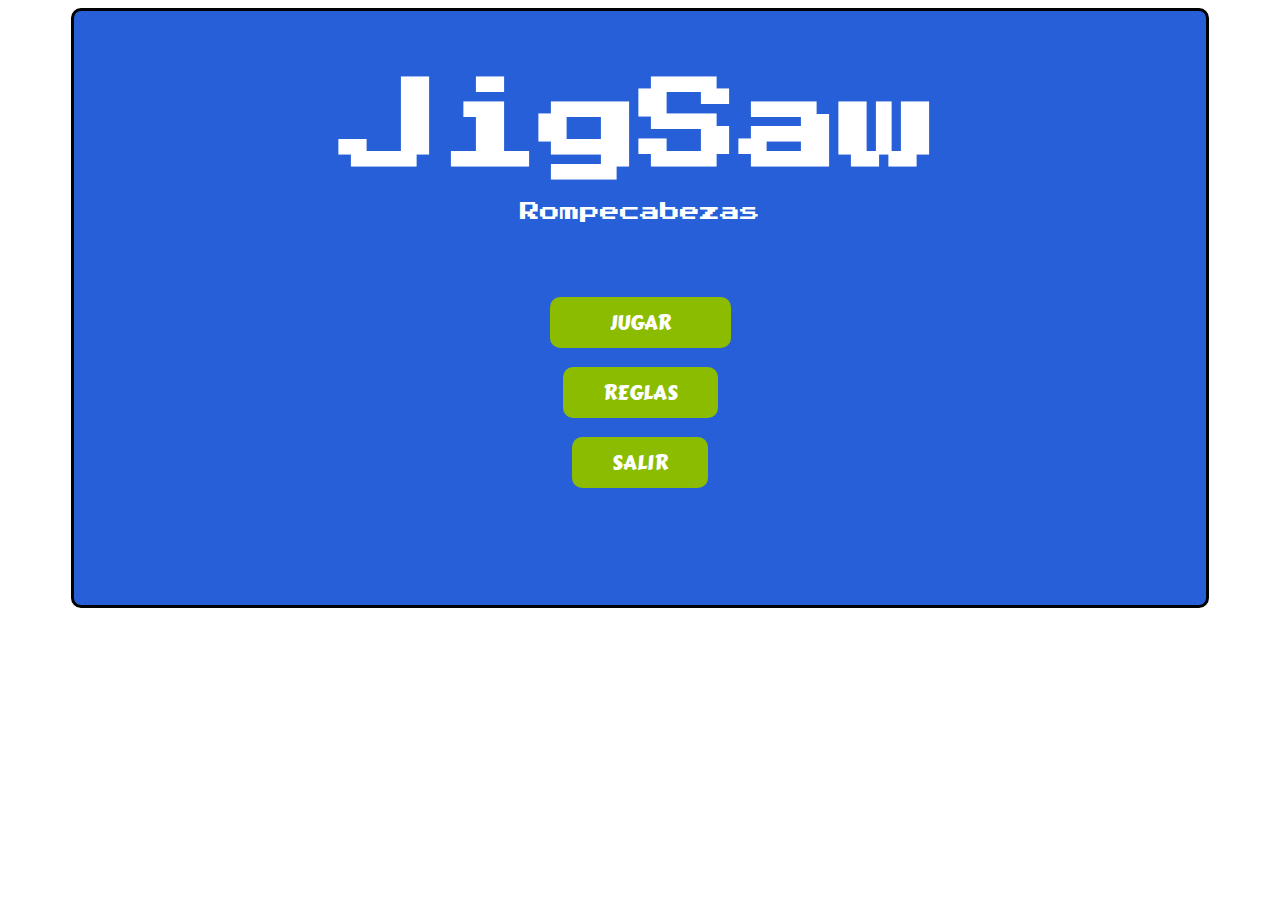
<file: index.html>
<!DOCTYPE html>
<html lang="en">
<head>
    <meta charset="UTF-8">
    <meta http-equiv="X-UA-Compatible" content="IE=edge">
    <meta name="viewport" content="width=device-width, initial-scale=1.0">
    <title>JigSaw</title>
    <link rel="preconnect" href="https://fonts.googleapis.com">
    <link rel="preconnect" href="https://fonts.gstatic.com" crossorigin>
    <link href="https://fonts.googleapis.com/css2?family=Carter+One&family=Press+Start+2P&display=swap" rel="stylesheet">
    <link rel="stylesheet" href="css/style.css">
    <link rel="stylesheet" href="css/bootstrap.min.css">
    
    
</head>
<body class="body">
    <main class="contenedor">

        <div class="titulo">
            <h1>JigSaw</h1>
            <h2>Rompecabezas</h2>
        </div>

            
        <nav class="menu">
            <div class="menu-texto">
                <a  class="btn-big" href="./views/select.html">Jugar</a>
            </div>
                
            <div class="menu-texto">
                <a class="btn-small" data-bs-toggle="modal" data-bs-target="#exampleModal"  href="#">Reglas</a>
            </div>

            <div class="menu-texto">
                <a class="btn-small" href="https://www.google.com.co/">Salir</a>
            </div>      
        </nav>

        </div>

        <!-- Modal -->
        <div class="modal fade" id="exampleModal" tabindex="-1" aria-labelledby="exampleModalLabel" aria-hidden="true">
            <div class="modal-dialog modal-dialog-scrollable">
                <div class="modal-content">
                    <div class="modal-header">
                    <h5 class="modal-title" id="exampleModalLabel">Reglas</h5>
                    <button type="button" class="btn-close" data-bs-dismiss="modal" aria-label="Close"></button>
                    </div>
                    <div class="modal-body">
                        <div class="letras">
                                                
                            <ul>
                                <li>- Presiona la opción Jugar.</li>
                                <li>- Seleccionar la dificultad deseada:
                                    <ul>
                                        <li>- La dificultad Facil tiene tres diferentes imagenes para jugar y se abriran de manera aleatoria.</li>
                                        <li>- La dificultad Media tiene solo una imagen para jugar.</li>
                                        <li>- La dificultad Dificil tiene una sola imagen para jugar.</li>
                                    </ul>
                                </li>
                                <li>- En el momento que crean que tengan resuelto el rompecabezas le dan en la opción de "Confirmar" y ahi les indicaran si el Rompecabezas se encuentra resuelto o se encuentran aún incompleto.</li>
                                <li>- Si el rompecabezas se encuentra completo, se abrira una ventana modal indicando que el jugador ha ganado y se habilitara el boton de "Continuar" y lo enviara nuevamente a la 	ventana para seleccionar la dificultad que desee.</li>
                                <li>- Si el rompecabezas no se encuentra completo no se habilitara el boton de continuar y te indicara que aún no esta completo.</li>
                            </ul>
                        </div>
                    </div>
                    <div class="modal-footer">
                    <button type="button" class="btn btn-secondary" data-bs-dismiss="modal">Cerrar</button>
                    </div>
                </div>
            </div>
        </div>
    </main>
    
    <script src="js/bootstrap.bundle.min.js"></script>
</body>
</html>
</file>
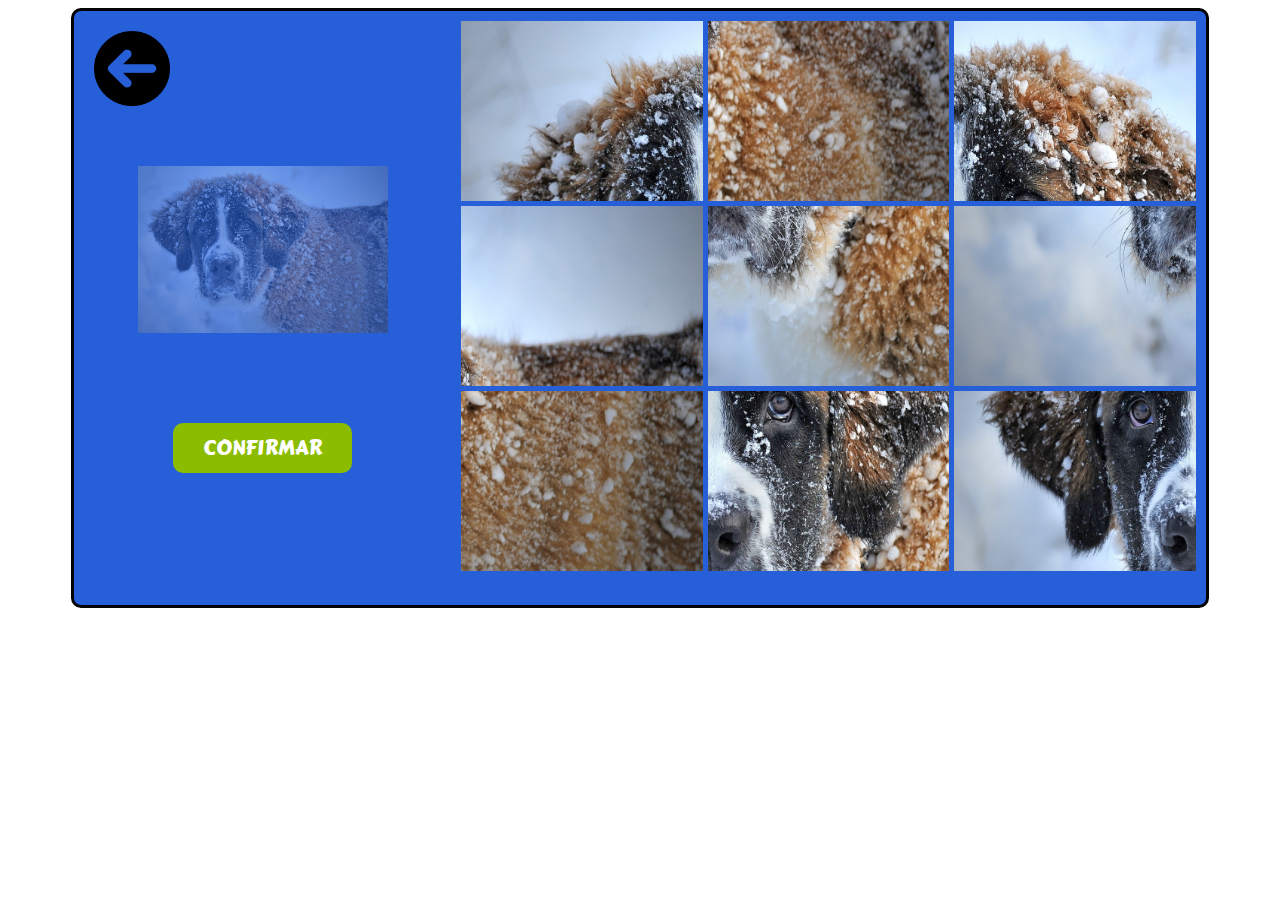
<file: facil.html>
<!DOCTYPE html>
<html lang="es">
<head>
    <meta charset="UTF-8">
    <meta http-equiv="X-UA-Compatible" content="IE=edge">
    <meta name="viewport" content="width=device-width, initial-scale=1.0">
    <title>JigSaw</title>
    <link rel="preconnect" href="https://fonts.googleapis.com">
    <link rel="preconnect" href="https://fonts.gstatic.com" crossorigin>
    <link href="https://fonts.googleapis.com/css2?family=Carter+One&family=Press+Start+2P&display=swap" rel="stylesheet">
    <link rel="stylesheet" href="css/bootstrap.min.css">
    <link rel="stylesheet" href="css/style.css">
</head>
<body>
    <main class="contenedor" data-dificultad="facil">
        <div class="contenedor-grid">
            <div class="contenedor-opciones">
                <div class="flecha-atras">
                    <a href="./index.html" class="atras" ><img src="/img/flecha-izquierda.png" alt="flecha atras"></a>
                </div>
                <div class="imagen-muestra">
                    <img alt="imagen muestra ">
                </div>

                <div class="btn-confirmar">
                    <!-- <a data-bs-toggle="modal" class="btn-select" href="#" id="btn-confirmar">Confirmar</a> -->
                    <button type="button" data-bs-toggle="modal" data-bs-target="#exampleModal" class="btn-select" href="#" id="btn-confirmar" >Confirmar</button>
                    <!-- <button type="button" class="btn btn-primary" data-bs-toggle="modal" data-bs-target="#exampleModal">
                        Confirmar
                      </button> -->
                </div>
                
            </div>

            <div class="contenedor-rompecabezas" >
                <div>
                    <ul class="rompecabezas-grid" id="piezas">
                        <li class="lista"><img id="pieza1" class="pieza" alt="imagen galeria"></li>
        
                        <li class="lista"><img id="pieza2" class="pieza" alt="imagen galeria"></li>
        
                        <li class="lista"><img id="pieza3" class="pieza" alt="imagen galeria"></li>
        
                        <li class="lista"><img id="pieza4" class="pieza" alt="imagen galeria"></li>
        
                        <li class="lista"><img id="pieza5" class="pieza"  alt="imagen galeria"></li>
        
                        <li class="lista"><img id="pieza6" class="pieza" alt="imagen galeria"></li>
        
                        <li class="lista"><img id="pieza7" class="pieza" alt="imagen galeria"></li>
        
                        <li class="lista"><img id="pieza8" class="pieza" alt="imagen galeria"></li>
        
                        <li class="lista"><img id="pieza9" class="pieza" alt="imagen galeria"></li>
                    </ul>
                </div>
            </div>
            
        </div>

        <!-- Modal -->
        <div class="modal fade" id="exampleModal" tabindex="-1" aria-labelledby="exampleModalLabel" aria-hidden="true">
            <div class="modal-dialog">
            <div class="modal-content">
                <div class="modal-header">
                <h5 class="modal-title" id="exampleModalLabel">Resultado</h5>
                <button type="button" class="btn-close" data-bs-dismiss="modal" aria-label="Close"></button>
                </div>
                <div class="modal-body">
                    
                </div>
                <div class="modal-footer">
                <button type="button" class="btn btn-secondary" data-bs-dismiss="modal">Cerrar</button>
                <a type="button" class="btn btn-primary disable" id="btn-continuar" href="./select.html">Continuar</a>
                </div>
            </div>
            </div>
        </div>
    </main>

    <script src="js/bootstrap.bundle.min.js"></script>
    <script src="js/rompecabezas.js"></script>
</body>
</html>
</file>
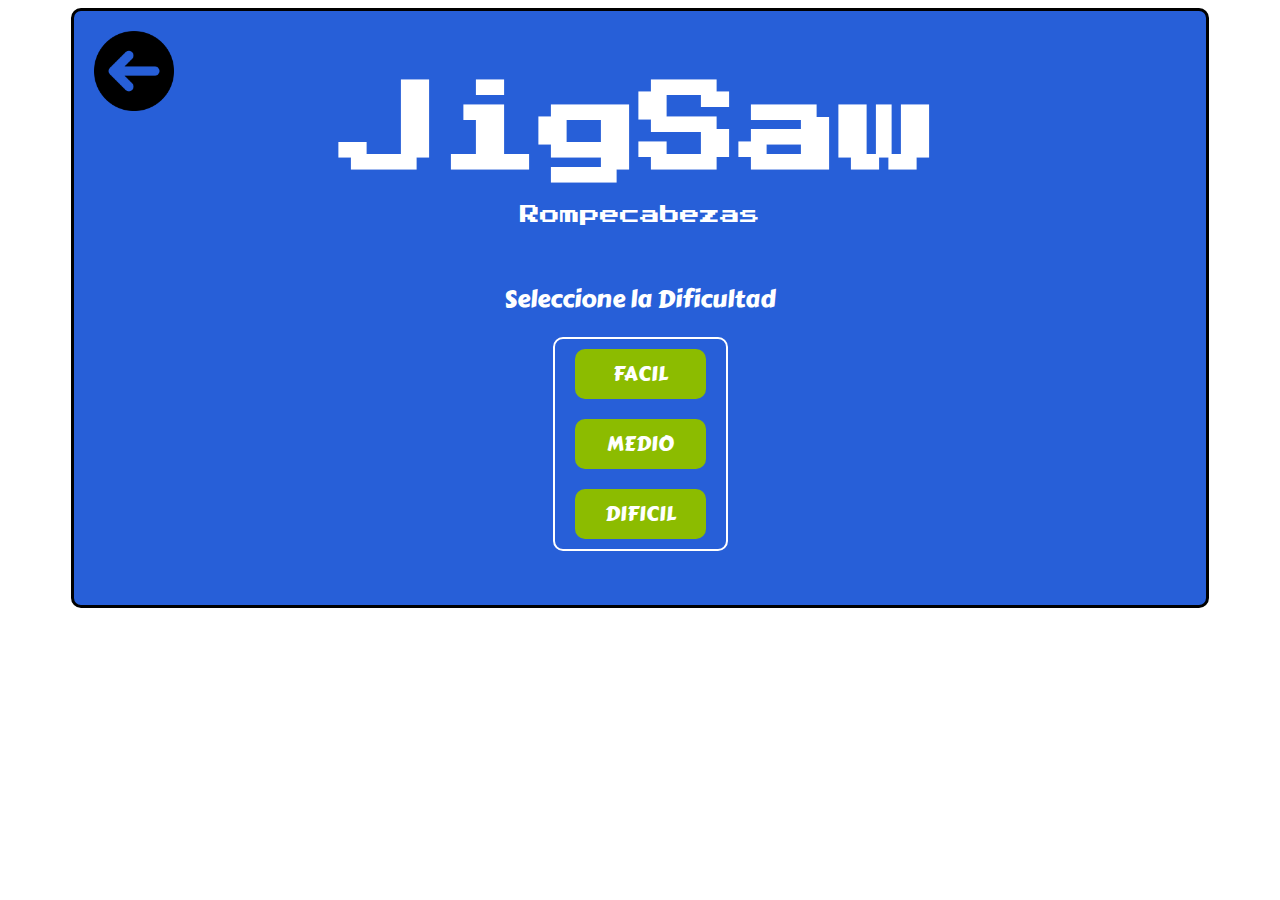
<file: select.html>
<!DOCTYPE html>
<html lang="en">
<head>
    <meta charset="UTF-8">
    <meta http-equiv="X-UA-Compatible" content="IE=edge">
    <meta name="viewport" content="width=device-width, initial-scale=1.0">
    <title>JigSaw</title>
    <link rel="preconnect" href="https://fonts.googleapis.com">
    <link rel="preconnect" href="https://fonts.gstatic.com" crossorigin>
    <link href="https://fonts.googleapis.com/css2?family=Carter+One&family=Press+Start+2P&display=swap" rel="stylesheet">
    <link rel="stylesheet" href="css/style.css">
</head>
<body>
    <main class="contenedor">
        
        <div class="flecha-atras-select">
            <a href="./index.html" class="atras" ><img src="/img/flecha-izquierda.png" alt="flecha atras"></a>
        </div>
        <div class="titulo-select">
            <h1 class="titulo-jigsaw">JigSaw</h1>
            <h2>Rompecabezas</h2>
        </div>

        <h2 class="titulo-seleccion">Seleccione la Dificultad</h2>

        <nav id="dificultad" class="menu-select">
            <div class="texto-select">
                <a data-id="1" class="btn-select" href="#">Facil</a>
            </div>
                
            <div class="texto-select">
                <a data-id="2" class="btn-select" href="#">Medio</a>
            </div>

            <div class="texto-select">
                <a data-id="3" class="btn-select" href="#">Dificil</a>
            </div>
        </nav>
    </main>

    <script src="js/app.js"></script>
</body>
</html>
</file>
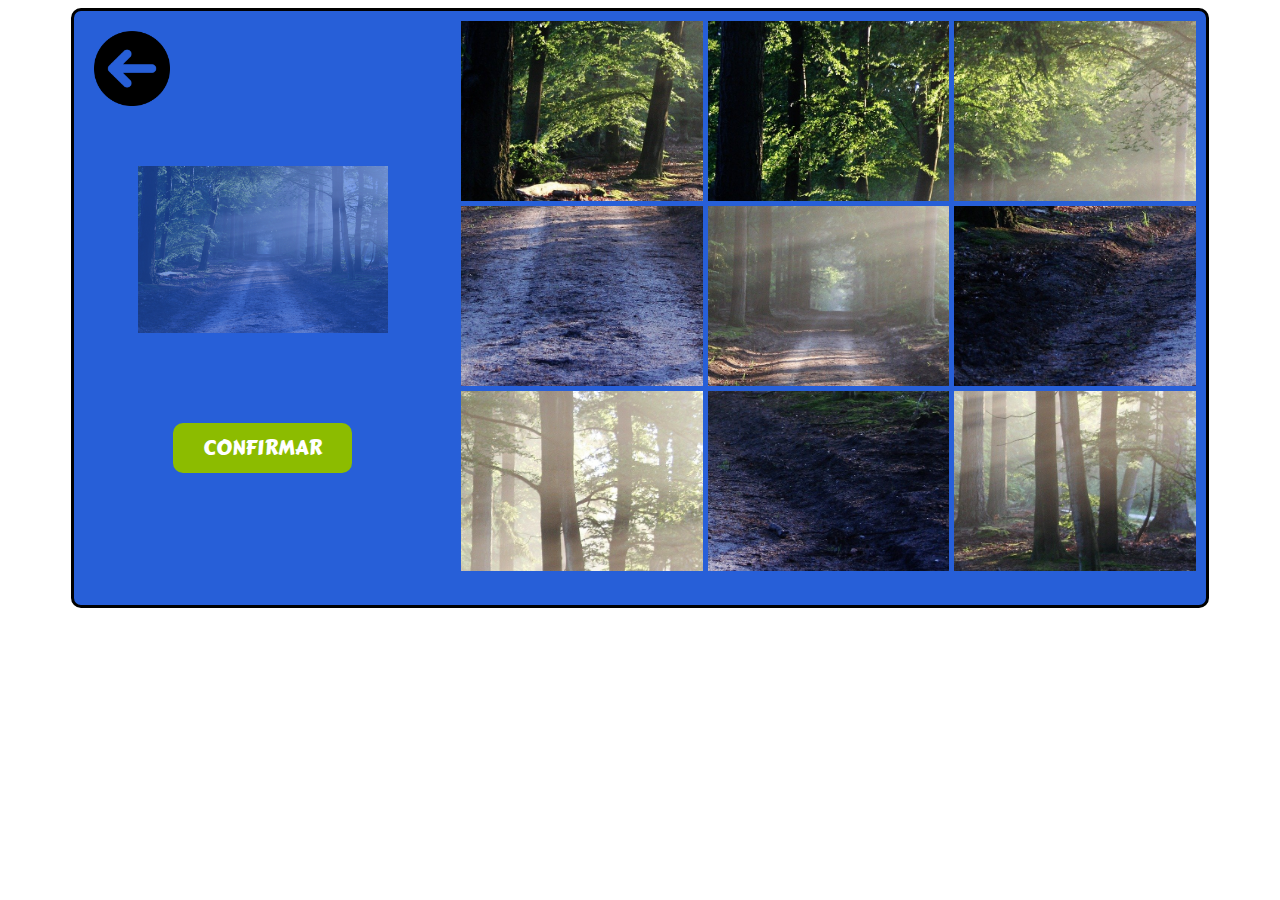
<file: views/facil.html>
<!DOCTYPE html>
<html lang="es">
<head>
    <meta charset="UTF-8">
    <meta http-equiv="X-UA-Compatible" content="IE=edge">
    <meta name="viewport" content="width=device-width, initial-scale=1.0">
    <title>JigSaw</title>
    <link rel="preconnect" href="https://fonts.googleapis.com">
    <link rel="preconnect" href="https://fonts.gstatic.com" crossorigin>
    <link href="https://fonts.googleapis.com/css2?family=Carter+One&family=Press+Start+2P&display=swap" rel="stylesheet">
    <link rel="stylesheet" href="../css/bootstrap.min.css">
    <link rel="stylesheet" href="../css/style.css">
</head>
<body>
    <main class="contenedor" data-dificultad="facil">
        <div class="contenedor-grid">
            <div class="contenedor-opciones">
                <div class="flecha-atras">
                    <a href="../index.html" class="atras" ><img src="../img/flecha-izquierda.png" alt="flecha atras"></a>
                </div>
                <div class="imagen-muestra">
                    <img alt="imagen muestra ">
                </div>

                <div class="btn-confirmar">
                    <!-- <a data-bs-toggle="modal" class="btn-select" href="#" id="btn-confirmar">Confirmar</a> -->
                    <button type="button" data-bs-toggle="modal" data-bs-target="#exampleModal" class="btn-select" href="#" id="btn-confirmar" >Confirmar</button>
                    <!-- <button type="button" class="btn btn-primary" data-bs-toggle="modal" data-bs-target="#exampleModal">
                        Confirmar
                      </button> -->
                </div>
                
            </div>

            <div class="contenedor-rompecabezas" >
                <div>
                    <ul class="rompecabezas-grid" id="piezas">
                        <li class="lista"><img id="pieza1" class="pieza" alt="imagen galeria"></li>
        
                        <li class="lista"><img id="pieza2" class="pieza" alt="imagen galeria"></li>
        
                        <li class="lista"><img id="pieza3" class="pieza" alt="imagen galeria"></li>
        
                        <li class="lista"><img id="pieza4" class="pieza" alt="imagen galeria"></li>
        
                        <li class="lista"><img id="pieza5" class="pieza"  alt="imagen galeria"></li>
        
                        <li class="lista"><img id="pieza6" class="pieza" alt="imagen galeria"></li>
        
                        <li class="lista"><img id="pieza7" class="pieza" alt="imagen galeria"></li>
        
                        <li class="lista"><img id="pieza8" class="pieza" alt="imagen galeria"></li>
        
                        <li class="lista"><img id="pieza9" class="pieza" alt="imagen galeria"></li>
                    </ul>
                </div>
            </div>
            
        </div>

        <!-- Modal -->
        <div class="modal fade" id="exampleModal" tabindex="-1" aria-labelledby="exampleModalLabel" aria-hidden="true">
            <div class="modal-dialog">
            <div class="modal-content">
                <div class="modal-header">
                <h5 class="modal-title" id="exampleModalLabel">Resultado</h5>
                <button type="button" class="btn-close" data-bs-dismiss="modal" aria-label="Close"></button>
                </div>
                <div class="modal-body">
                    
                </div>
                <div class="modal-footer">
                <button type="button" class="btn btn-secondary" data-bs-dismiss="modal">Cerrar</button>
                <a type="button" class="btn btn-primary disable" id="btn-continuar" href="./select.html">Continuar</a>
                </div>
            </div>
            </div>
        </div>
    </main>

    <script src="../js/bootstrap.bundle.min.js"></script>
    <script src="../js/rompecabezas.js"></script>
</body>
</html>
</file>
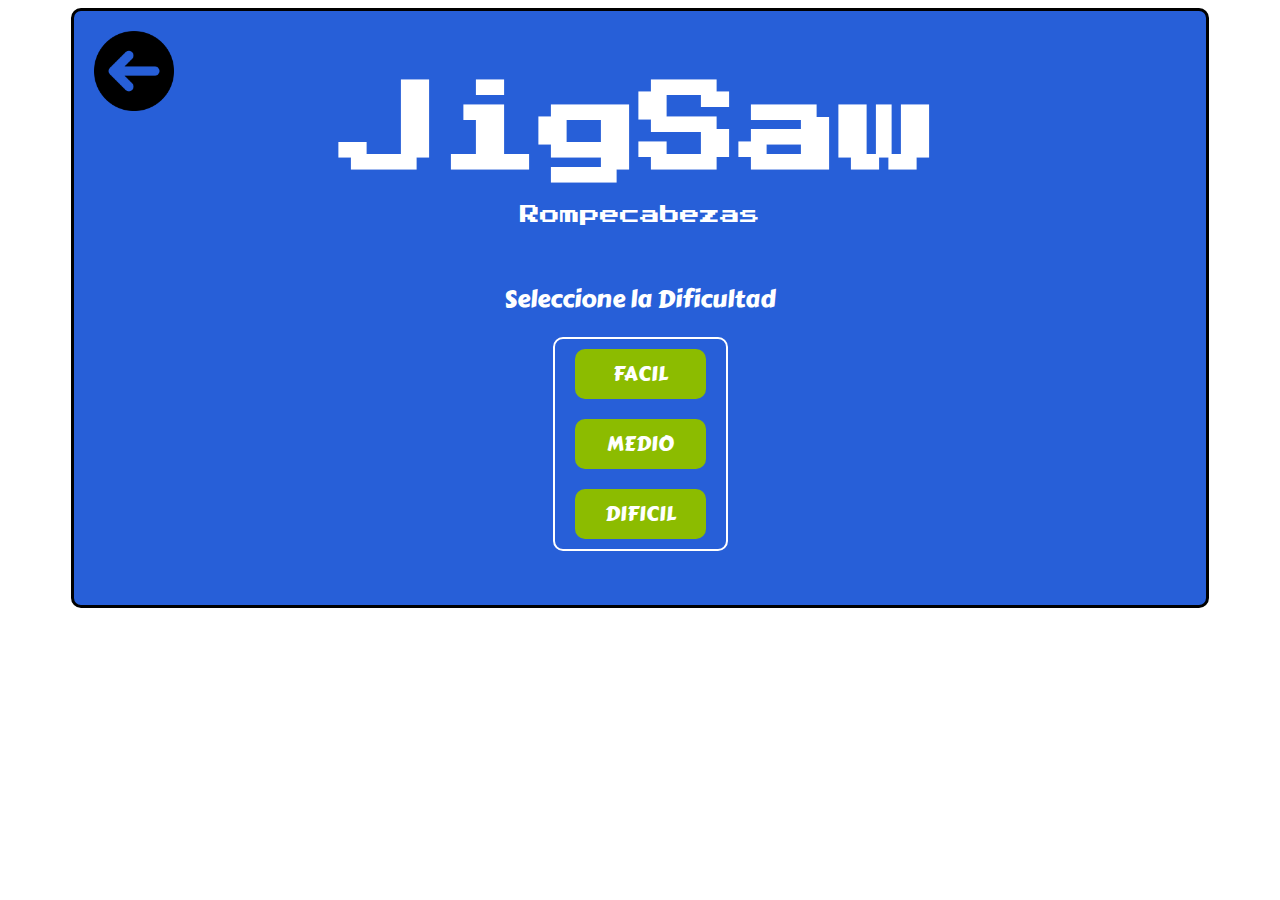
<file: views/select.html>
<!DOCTYPE html>
<html lang="en">
<head>
    <meta charset="UTF-8">
    <meta http-equiv="X-UA-Compatible" content="IE=edge">
    <meta name="viewport" content="width=device-width, initial-scale=1.0">
    <title>JigSaw</title>
    <link rel="preconnect" href="https://fonts.googleapis.com">
    <link rel="preconnect" href="https://fonts.gstatic.com" crossorigin>
    <link href="https://fonts.googleapis.com/css2?family=Carter+One&family=Press+Start+2P&display=swap" rel="stylesheet">
    <link rel="stylesheet" href="../css/style.css">
</head>
<body>
    <main class="contenedor">
        
        <div class="flecha-atras-select">
            <a href="../index.html" class="atras" ><img src="../img/flecha-izquierda.png" alt="flecha atras"></a>
        </div>
        <div class="titulo-select">
            <h1 class="titulo-jigsaw">JigSaw</h1>
            <h2>Rompecabezas</h2>
        </div>

        <h2 class="titulo-seleccion">Seleccione la Dificultad</h2>

        <nav id="dificultad" class="menu-select">
            <div class="texto-select">
                <a data-id="1" class="btn-select" href="facil.html">Facil</a>
            </div>
                
            <div class="texto-select">
                <a data-id="2" class="btn-select" href="medio.html">Medio</a>
            </div>

            <div class="texto-select">
                <a data-id="3" class="btn-select" href="dificil.html">Dificil</a>
            </div>
        </nav>
    </main>

</body>
</html>
</file>
<file: css/style.css>
html{
    box-sizing: border-box;
    font-size: 62.5%;
}
*, *::before, *:after{
    box-sizing: inherit;
}

body{
    font-size: 1.6rem;
    line-height: 1.5;
    margin: 8px;
}

.body {
    font-size: 1.6rem;
    line-height: 1.5;
    margin: 8px;
}

/** Globales**/
ul{
    list-style:none;
}

.contenedor{
    display: flex;
    flex-direction: column;
    text-align: center;
    max-width: 120rem;
    width: 90%;
    height: 60rem;
    margin: 0 auto;
    border: 3px solid rgb(0, 0, 0);
    border-radius: 1rem;
    background-color: rgb(39, 95, 216);
} 

    h2,h3{
    font-weight: 400;
    font-family: 'Carter One', cursive;
    color: #FFF;
}
/*
h1{
    font-size: 4.4rem;
}

h2{
    font-size: 3.6rem;
}

h3{
    font-size: 2.8rem;
}
*/

img{
    max-width: 100%;
    display: block;
    height: auto;
}

.contenedor-menu{
    
    margin: 0 20rem 5rem;
    padding: 2rem;
}

.titulo{
    color: #FFF;
    margin-top: 5rem;
    display: flex;
    flex-direction: column;
    align-items: center;
}

.titulo-select{
    color: #FFF;
    display: flex;
    flex-direction: column;
    align-items: center;
}
.titulo h1, .titulo-select h1{
    
    line-height: 0;
    font-family: 'Press Start 2P', cursive;
    font-size: 10rem;
}

.titulo h2{
    
    line-height: 0;
    font-family: 'Press Start 2P', cursive;
    font-size: 2rem;
}

.titulo h2, .titulo-select h2{
    line-height: 0;
    font-family: 'Press Start 2P', cursive;
    font-size: 2rem;
}

.titulo-jigsaw{
 margin-top: 2rem;
}

.menu{
    margin-top: 6rem;
    display: flex;
    flex-direction: column;
    text-align: center;
}

.menu-texto{
    margin: 1rem 4rem;
    padding: 1rem 3rem;
    
}

.letras li{
    font-size: 15px;
    text-align: justify;
}

/** Botones**/
.btn-big{
    text-decoration: none;
    background-color: #8cbc00;
    color: #FFF;
    text-transform: uppercase;
    font-family: 'Carter One', cursive;
    font-weight: 400;
    font-size: 2rem;
    padding: 1rem 6rem;
    transition: background-color .3s ease-out;
    border: none;
    border-radius: 1rem;
}

.btn-big:hover{
    background-color: #769c02;
    cursor: pointer;
    color: #FFF;
}
.btn-small{
    text-decoration: none;
    background-color: #8cbc00;
    color: #FFF;
    text-transform: uppercase;
    font-family: 'Carter One', cursive;
    font-weight: 400;
    font-size: 2rem;
    padding: 1rem 4rem;
    transition: background-color .3s ease-out;
    border: none;
    border-radius: 1rem;
}

.btn-small:hover{
    background-color: #769c02;
    cursor: pointer; 
    color: #FFF;
}

/**Menu Select  */
.titulo-seleccion{
    margin-top: 5rem;
}

.menu-select{
    display: flex;
    flex-direction: column;
    text-align: center;
    border: 2px solid #FFF;
    border-radius: 1rem;
    margin: 0 auto;
}

.texto-select{
    margin: 1rem 2rem;
}

.btn-select{
    display: block;
    text-decoration: none;
    background-color: #8cbc00;
    color: #FFF;
    text-transform: uppercase;
    font-family: 'Carter One', cursive;
    font-weight: 400;
    font-size: 2rem;
    padding: 1rem 3rem;
    transition: background-color .3s ease-out;
    border: none;
    border-radius: 1rem;
}

.btn-select:hover{
    background-color: #769c02;
    cursor: pointer;
}

/**Organizar el rompecabezas*/

/* .contenedor-rompecabezas{
    margin: 0 auto;
    width: 50%;
    height: 10rem;
} */

.contenedor-grid{
    display: grid;
    grid-template-columns: repeat(3, 1fr);
}


.contenedor-opciones{
    display: flex;
    flex-direction: column;
}

.flecha-atras{
    width: 20%;
    margin: 2rem;
    margin-bottom: 6rem;
    transition: all .3s; 
}

.flecha-atras:hover{
    transform: scale(1.1);
}

.flecha-atras-select{
    width: 8rem;
    margin: 2rem 0 0 2rem;
    transition: all .3s; 
}

.flecha-atras-select:hover{
    transform: scale(1.1);
}


.imagen-muestra{
    margin: 0 auto;
    width: 25rem;
    opacity: 0.4;
}

.btn-confirmar{
    display: flex;
    flex-direction: row;
    margin: 9rem auto;
}

.contenedor-rompecabezas{
    grid-column-start: 2;
    grid-column-end: 4;
}

.rompecabezas-grid{
    display: grid;
    grid-template-columns: repeat(3, 1fr);
    gap: 0.5rem;
    padding: 0;
    margin: 1rem;
}

.rompecabezas-grid img {
    height: 18rem;
    width: 100%;
    margin: 0;
}

.rompecabezasmedio-grid{
    display: grid;
    grid-template-columns: repeat(4, 1fr);
    gap: 0.5rem;
    padding: 0;
    margin: 1rem;
}

.rompecabezasmedio-grid img{
    height: 14rem;
    width: 100%;
    margin: 0;
    
}

.rompecabezasdificil-grid{
    display: grid;
    grid-template-columns: repeat(5, 1fr);
    gap: 0.5rem;
    padding: 0;
    margin: 1rem;
}

.rompecabezasdificil-grid img{
    height: 11rem;
    width: 100%;
    margin: 0;
}



.imagen-borde{
    border: 4px solid rgb(247, 2, 2);
}

.disable{
    cursor: not-allowed;
    pointer-events: none;
}

.modal-body{
    font-size: 20px;
}
</file>
